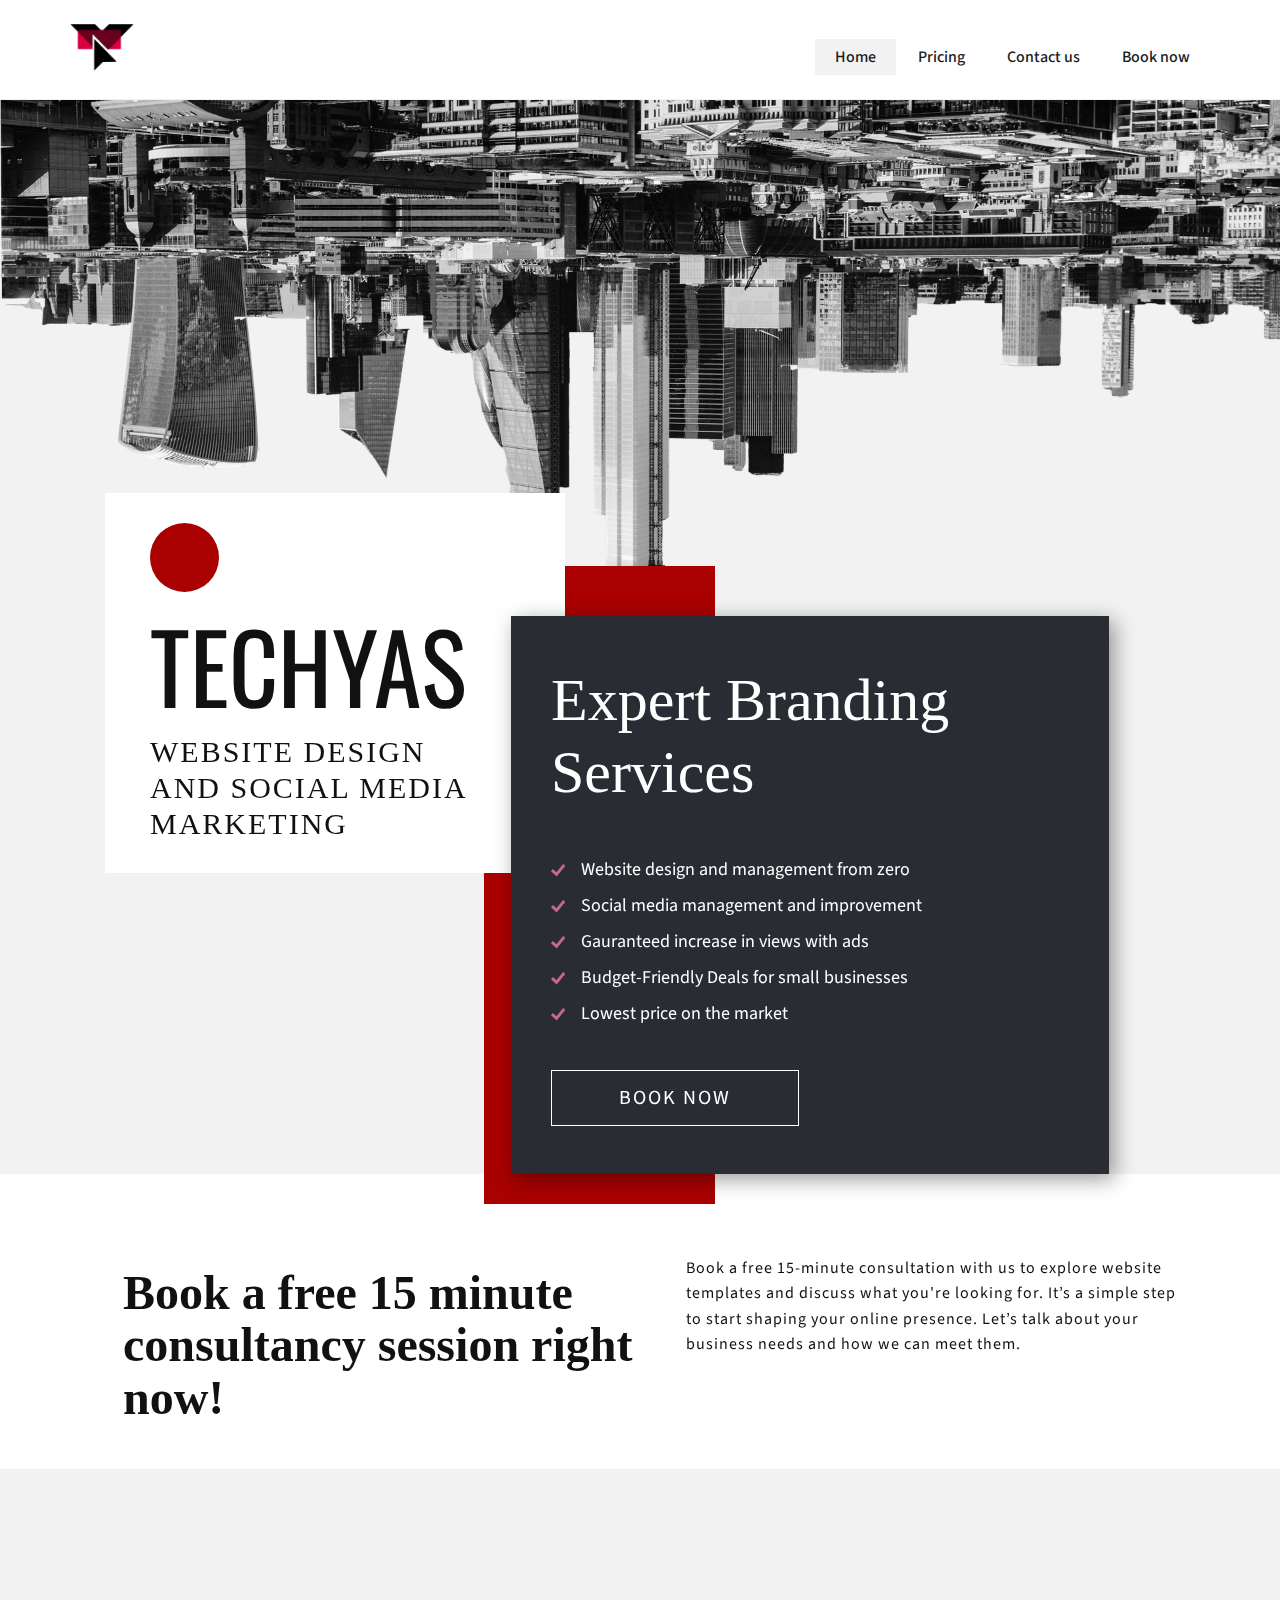
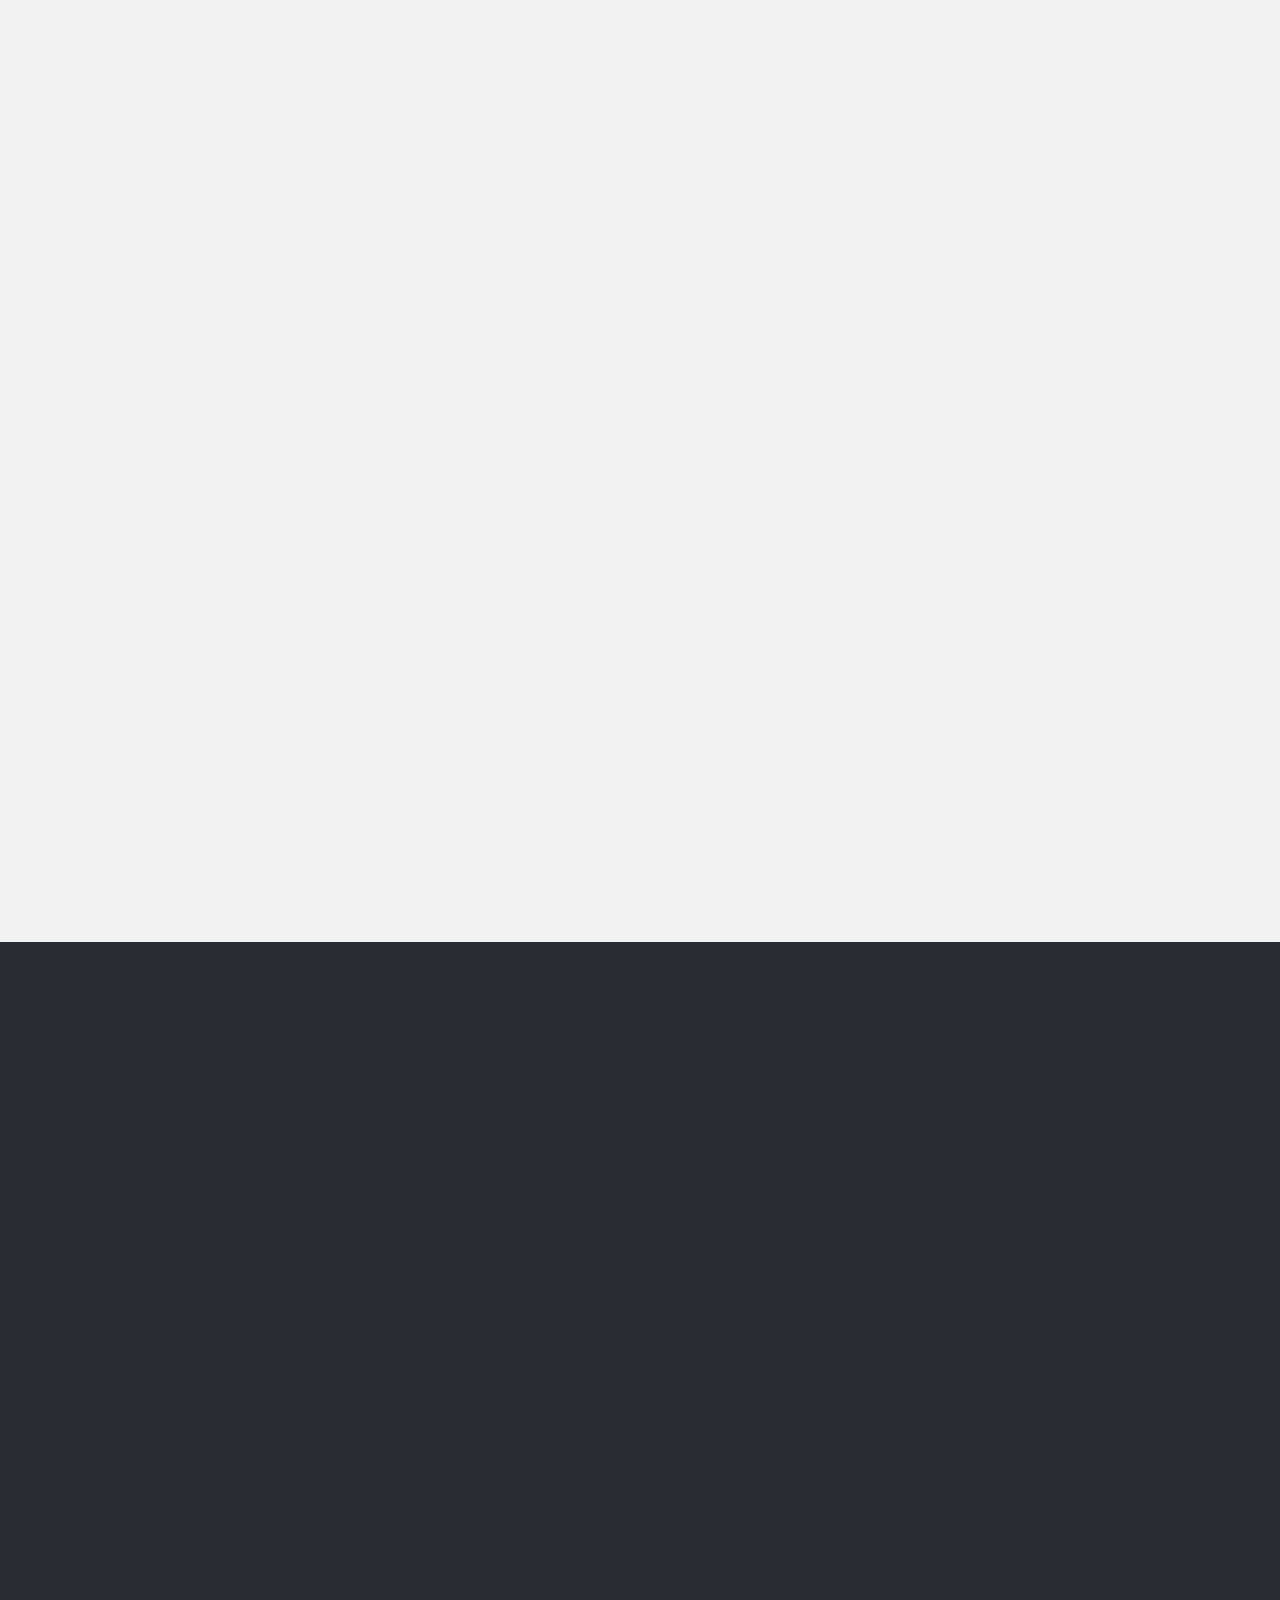
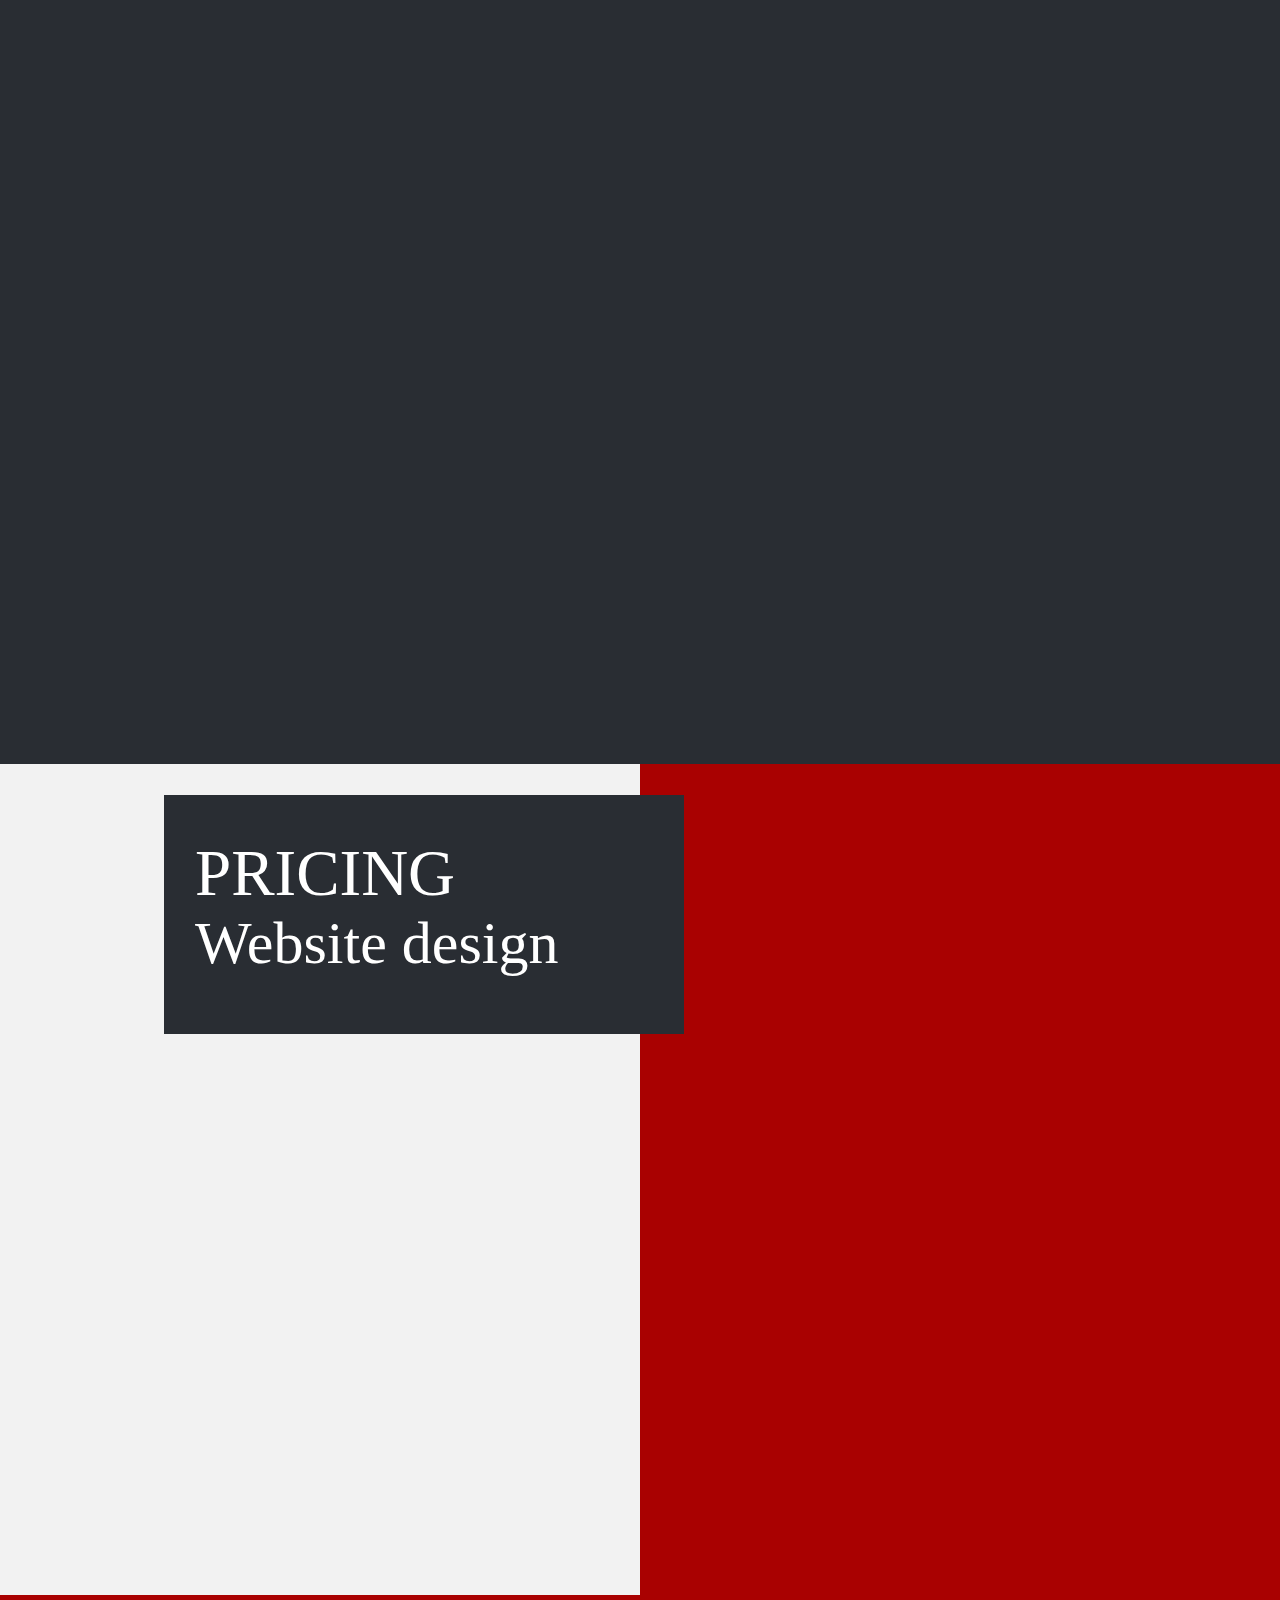
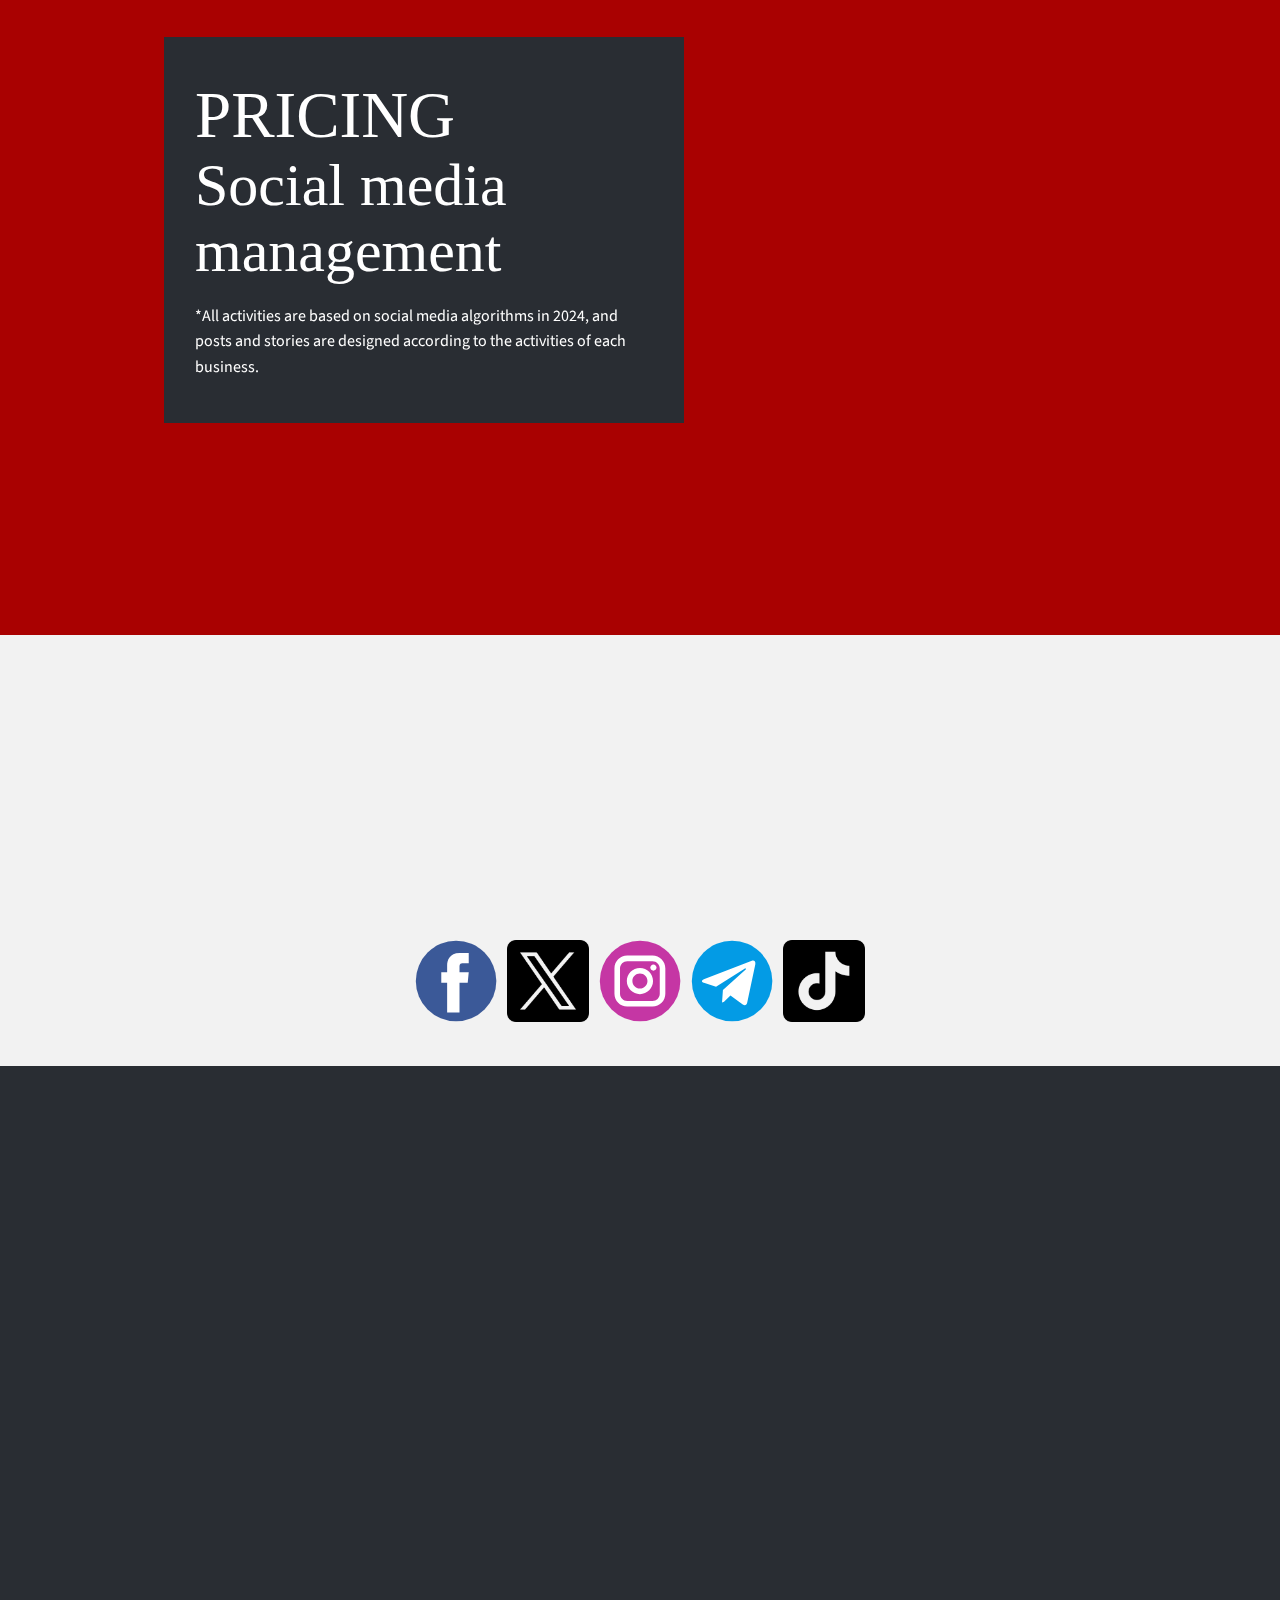
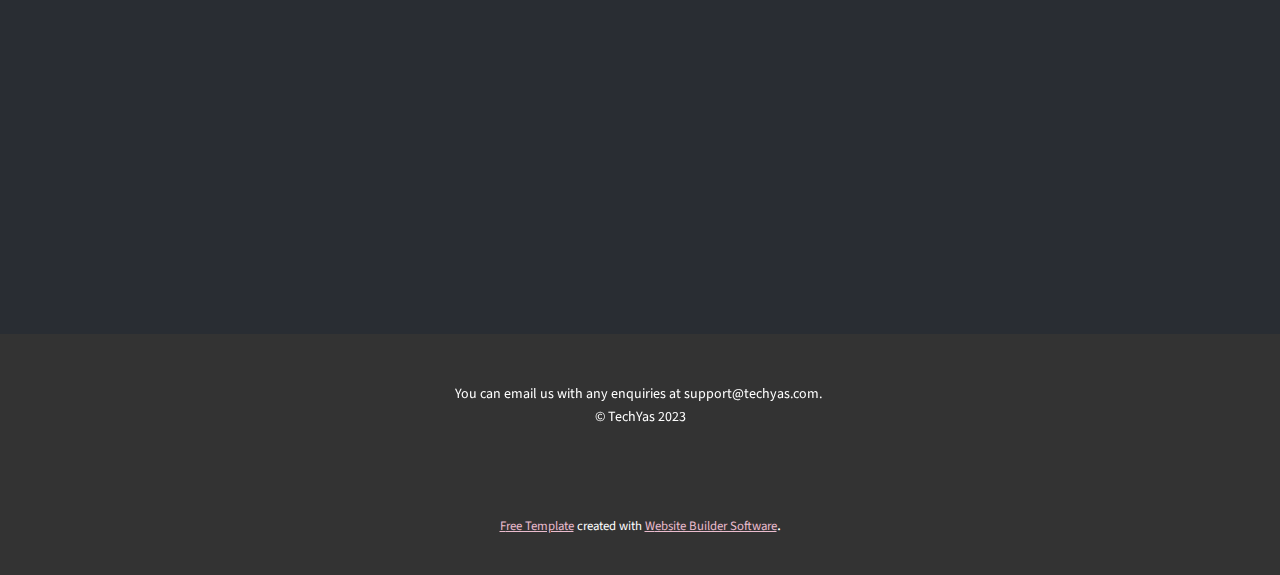
<file: index.html>
<!DOCTYPE html>
<html style="font-size: 16px;" lang="en"><head>
    <meta name="viewport" content="width=device-width, initial-scale=1.0">
    <meta charset="utf-8">
    <meta name="keywords" content="Agency, design, We advise organizations in value creation strategies, Branding, Brand Design Consultancy, Marketing, SEO and PPCEmail marketingContent MarketingWebsite Design, Digital Marketing and Branding, Subscribe">
    <meta name="description" content="">
    <title>Home</title>
    <link rel="stylesheet" href="nicepage.css" media="screen">
<link rel="stylesheet" href="Home.css" media="screen">
    <script class="u-script" type="text/javascript" src="jquery.js" defer=""></script>
    <script class="u-script" type="text/javascript" src="nicepage.js" defer=""></script>
    <meta name="generator" content="Nicepage 5.16.3, nicepage.com">
    <meta name="referrer" content="origin">
    <link id="u-theme-google-font" rel="stylesheet" href="https://fonts.googleapis.com/css?family=Oswald:200,300,400,500,600,700|Source+Sans+Pro:200,200i,300,300i,400,400i,600,600i,700,700i,900,900i">
    <link id="u-page-google-font" rel="stylesheet" href="https://fonts.googleapis.com/css?family=Oswald:200,300,400,500,600,700|Montserrat:100,100i,200,200i,300,300i,400,400i,500,500i,600,600i,700,700i,800,800i,900,900i">
    
    
    
    
    
    
    
    
    
    
    <script type="application/ld+json">{
		"@context": "http://schema.org",
		"@type": "Organization",
		"name": "",
		"logo": "images/Untitled22.png"
}</script>
    <meta name="theme-color" content="#ca678e">
    <meta property="og:title" content="Home">
    <meta property="og:type" content="website">
  <meta data-intl-tel-input-cdn-path="intlTelInput/"></head>
  <body data-home-page="Home.html" data-home-page-title="Home" class="u-body u-xl-mode" data-lang="en"><header class="u-clearfix u-header u-header" id="sec-5541"><div class="u-clearfix u-sheet u-sheet-1">
        <a href="https://nicepage.com" class="u-image u-logo u-image-1" data-image-width="1131" data-image-height="822">
          <img src="images/Untitled22.png" class="u-logo-image u-logo-image-1">
        </a>
        <nav class="u-menu u-menu-one-level u-offcanvas u-menu-1" data-responsive-from="MD">
          <div class="menu-collapse" style="font-size: 1rem; letter-spacing: 0px; font-weight: 500;">
            <a class="u-button-style u-custom-active-color u-custom-border u-custom-border-color u-custom-hover-color u-custom-left-right-menu-spacing u-custom-padding-bottom u-custom-text-active-color u-custom-text-color u-custom-text-hover-color u-custom-top-bottom-menu-spacing u-nav-link u-text-active-palette-1-base u-text-hover-palette-2-base" href="#">
              <svg class="u-svg-link" viewBox="0 0 24 24"><use xmlns:xlink="http://www.w3.org/1999/xlink" xlink:href="#menu-hamburger"></use></svg>
              <svg class="u-svg-content" version="1.1" id="menu-hamburger" viewBox="0 0 16 16" x="0px" y="0px" xmlns:xlink="http://www.w3.org/1999/xlink" xmlns="http://www.w3.org/2000/svg"><g><rect y="1" width="16" height="2"></rect><rect y="7" width="16" height="2"></rect><rect y="13" width="16" height="2"></rect>
</g></svg>
            </a>
          </div>
          <div class="u-custom-menu u-nav-container">
            <ul class="u-nav u-spacing-2 u-unstyled u-nav-1"><li class="u-nav-item"><a class="u-active-grey-5 u-button-style u-hover-grey-10 u-nav-link u-text-active-grey-90 u-text-grey-90 u-text-hover-grey-90" href="Home.html" style="padding: 10px 20px;">Home</a>
</li><li class="u-nav-item"><a class="u-active-grey-5 u-button-style u-hover-grey-10 u-nav-link u-text-active-grey-90 u-text-grey-90 u-text-hover-grey-90" href="Home.html#carousel_5c23" style="padding: 10px 20px;">Pricing</a>
</li><li class="u-nav-item"><a class="u-active-grey-5 u-button-style u-hover-grey-10 u-nav-link u-text-active-grey-90 u-text-grey-90 u-text-hover-grey-90" href="Home.html#sec-3acc" style="padding: 10px 20px;">Contact us</a>
</li><li class="u-nav-item"><a class="u-active-grey-5 u-button-style u-hover-grey-10 u-nav-link u-text-active-grey-90 u-text-grey-90 u-text-hover-grey-90" href="Home.html#sec-3561" style="padding: 10px 20px;">Book now</a>
</li></ul>
          </div>
          <div class="u-custom-menu u-nav-container-collapse">
            <div class="u-black u-container-style u-inner-container-layout u-opacity u-opacity-95 u-sidenav">
              <div class="u-inner-container-layout u-sidenav-overflow">
                <div class="u-menu-close"></div>
                <ul class="u-align-center u-nav u-popupmenu-items u-unstyled u-nav-2"><li class="u-nav-item"><a class="u-button-style u-nav-link" href="Home.html">Home</a>
</li><li class="u-nav-item"><a class="u-button-style u-nav-link" href="Home.html#carousel_5c23">Pricing</a>
</li><li class="u-nav-item"><a class="u-button-style u-nav-link" href="Home.html#sec-3acc">Contact us</a>
</li><li class="u-nav-item"><a class="u-button-style u-nav-link" href="Home.html#sec-3561">Book now</a>
</li></ul>
              </div>
            </div>
            <div class="u-black u-menu-overlay u-opacity u-opacity-70"></div>
          </div>
        </nav>
      </div></header> 
    <section class="u-clearfix u-grey-5 u-section-1" id="sec-939f">
      <img class="u-expanded-width u-hidden-sm u-hidden-xs u-image u-image-default u-image-1" data-image-width="1920" data-image-height="1280" src="images/yuh.png">
      <div class="u-custom-color-1 u-shape u-shape-rectangle u-shape-1" data-animation-name="customAnimationIn" data-animation-duration="1500" data-animation-delay="750"></div>
      <div class="u-align-left u-container-align-left u-container-style u-group u-white u-group-1" data-animation-name="customAnimationIn" data-animation-duration="1500">
        <div class="u-container-layout u-container-layout-1">
          <div class="u-custom-color-1 u-shape u-shape-circle u-shape-2"></div>
          <h1 class="u-align-left u-custom-font u-font-oswald u-text u-text-1">Techyas</h1>
          <h3 class="u-align-left u-text u-text-2">Website design and social media marketing</h3>
        </div>
      </div>
      <div class="u-align-left u-container-align-left u-container-style u-group u-palette-5-dark-3 u-group-2" data-animation-name="customAnimationIn" data-animation-duration="1500" data-animation-delay="500">
        <div class="u-container-layout u-valign-middle u-container-layout-2">
          <h3 class="u-align-left u-text u-text-3">Expert Branding Services</h3>
          <ul class="u-align-left u-custom-list u-text u-text-4">
            <li style="padding-left: 10px;">
              <div class="u-list-icon u-text-palette-1-base">
                <svg class="u-svg-content" viewBox="0 0 512 512" id="svg-d48b"><path d="m202.6 478-202.6-186.6 70.5-76.6 121.5 111.9 239.4-292.7 80.6 65.9z" fill="currentColor"></path></svg>
              </div>
            </li>
            <li style="padding-left: 10px;">Website design and management from zero</li>
            <li style="padding-left: 10px;">
              <div class="u-list-icon u-text-palette-1-base">
                <svg class="u-svg-content" viewBox="0 0 512 512" id="svg-d48b"><path d="m202.6 478-202.6-186.6 70.5-76.6 121.5 111.9 239.4-292.7 80.6 65.9z" fill="currentColor"></path></svg>
              </div>
            </li>
            <li style="padding-left: 10px;">Social media management and improvement</li>
            <li style="padding-left: 10px;">
              <div class="u-list-icon u-text-palette-1-base">
                <svg class="u-svg-content" viewBox="0 0 512 512" id="svg-d48b"><path d="m202.6 478-202.6-186.6 70.5-76.6 121.5 111.9 239.4-292.7 80.6 65.9z" fill="currentColor"></path></svg>
              </div>
            </li>
            <li style="padding-left: 10px;">Gauranteed increase in views with ads</li>
            <li style="padding-left: 10px;">
              <div class="u-list-icon u-text-palette-1-base">
                <svg class="u-svg-content" viewBox="0 0 512 512" id="svg-d48b"><path d="m202.6 478-202.6-186.6 70.5-76.6 121.5 111.9 239.4-292.7 80.6 65.9z" fill="currentColor"></path></svg>
              </div>Budget-Friendly Deals for small businesses
            </li>
            <li style="padding-left: 10px;">
              <div class="u-list-icon u-text-palette-1-base">
                <svg class="u-svg-content" viewBox="0 0 512 512" id="svg-d48b"><path d="m202.6 478-202.6-186.6 70.5-76.6 121.5 111.9 239.4-292.7 80.6 65.9z" fill="currentColor"></path></svg>
              </div>Lowest price on the market
            </li>
          </ul>
          <a href="https://calendly.com/techyas/30min" class="u-active-white u-align-left u-border-1 u-border-active-white u-border-hover-white u-border-white u-btn u-button-style u-hover-white u-none u-text-active-black u-text-body-alt-color u-text-hover-black u-btn-1">Book now</a>
        </div>
      </div>
    </section>
    <section class="u-clearfix u-section-2" id="sec-3561">
      <div class="u-clearfix u-sheet u-sheet-1">
        <div class="data-layout-selected u-clearfix u-layout-wrap u-layout-wrap-1">
          <div class="u-layout">
            <div class="u-layout-row">
              <div class="u-container-style u-layout-cell u-left-cell u-size-29-md u-size-29-sm u-size-29-xs u-size-30-lg u-size-30-xl u-layout-cell-1">
                <div class="u-container-layout u-valign-middle-xs u-container-layout-1">
                  <h2 class="u-text u-text-1">Book a free 15 minute ​consultancy session right now!</h2>
                </div>
              </div>
              <div class="u-container-style u-layout-cell u-right-cell u-size-30-lg u-size-30-xl u-size-31-md u-size-31-sm u-size-31-xs u-layout-cell-2">
                <div class="u-container-layout u-container-layout-2">
                  <p class="u-align-left u-text u-text-2"> Book a free 15-minute consultation with us to explore website templates and discuss what you're looking for. It’s a simple step to start shaping your online presence. Let’s talk about your business needs and how we can meet them.</p>
                  <a href="https://calendly.com/techyas/30min" class="u-active-grey-50 u-align-left u-border-1 u-border-active-white u-border-hover-white u-border-white u-btn u-button-style u-custom-color-1 u-hover-grey-50 u-text-active-black u-text-body-alt-color u-text-hover-black u-btn-1" target="_blank" data-animation-name="customAnimationIn" data-animation-duration="1000">Book now</a>
                </div>
              </div>
            </div>
          </div>
        </div>
      </div>
    </section>
    <section class="u-clearfix u-grey-5 u-hidden-xs u-section-3" id="carousel_424e">
      <div class="u-clearfix u-sheet u-sheet-1">
        <h2 class="u-align-center-sm u-align-center-xs u-align-left-lg u-align-left-md u-align-left-xl u-text u-text-1" data-animation-name="customAnimationIn" data-animation-duration="500" data-animation-delay="500">web developement</h2>
        <div class="data-layout-selected u-clearfix u-expanded-width-xs u-layout-wrap u-layout-wrap-1">
          <div class="u-layout">
            <div class="u-layout-row">
              <div class="u-align-center u-container-style u-layout-cell u-size-30 u-layout-cell-1" data-animation-name="customAnimationIn" data-animation-duration="1500" data-animation-delay="500">
                <div class="u-container-layout u-container-layout-1">
                  <h3 class="u-text u-text-2">Premium Design<br>Mobile-Friendly Websites<br> Fast Web Launch<br> Affordable Websites<br>
                  </h3>
                </div>
              </div>
              <div class="u-container-style u-layout-cell u-size-30 u-white u-layout-cell-2" data-animation-name="customAnimationIn" data-animation-duration="1500" data-animation-delay="500">
                <div class="u-container-layout u-valign-bottom-lg u-valign-bottom-xl u-valign-top-md u-valign-top-sm u-valign-top-xs u-container-layout-2">
                  <p class="u-text u-text-3"> Boost your business with a website that attracts and keeps customers. It’s essential for growth in today’s digital world. See the difference it can make. Book a <span style="font-style: italic;">free</span> 15-minute consultation to discuss your website options today.
                  </p>
                  <a href="https://calendly.com/techyas/30min" class="u-border-none u-btn u-button-style u-custom-color-1 u-hover-grey-50 u-btn-1">Book now</a>
                  <div class="u-custom-color-1 u-shape u-shape-circle u-shape-1"></div>
                </div>
              </div>
            </div>
          </div>
        </div>
      </div>
    </section>
    <section class="u-clearfix u-palette-5-dark-3 u-section-4" id="carousel_3598">
      <div class="u-clearfix u-sheet u-sheet-1">
        <div class="u-custom-color-1 u-shape u-shape-rectangle u-shape-1" data-animation-name="flipIn" data-animation-duration="1500" data-animation-direction="X" data-animation-delay="750"></div>
        <div class="data-layout-selected u-clearfix u-expanded-width-lg u-expanded-width-md u-expanded-width-sm u-expanded-width-xs u-gutter-14 u-layout-wrap u-layout-wrap-1">
          <div class="u-layout">
            <div class="u-layout-row">
              <div class="u-size-15 u-size-30-md">
                <div class="u-layout-col">
                  <div class="u-container-style u-hidden-sm u-hidden-xs u-layout-cell u-size-20 u-layout-cell-1">
                    <div class="u-container-layout u-container-layout-1"></div>
                  </div>
                  <div class="u-align-center u-container-align-center u-container-style u-layout-cell u-size-40 u-white u-layout-cell-2" data-animation-name="customAnimationIn" data-animation-duration="1500" data-animation-delay="500">
                    <div class="u-container-layout u-container-layout-2"><span class="u-align-center u-file-icon u-grey-15 u-icon u-icon-circle u-icon-1"><img src="images/1769041.png" alt=""></span>
                      <h5 class="u-align-center u-text u-text-1">costumer&nbsp;<br>reach
                      </h5>
                      <p class="u-align-center u-text u-text-palette-5-dark-2 u-text-2"> Expand your customer base with a website designed to attract and engage a wider audience.</p>
                      <a href="https://calendly.com/techyas/30min" class="u-active-none u-align-center u-border-1 u-border-active-grey-60 u-border-black u-border-hover-grey-60 u-border-no-left u-border-no-right u-border-no-top u-btn u-button-style u-hover-none u-none u-text-body-color u-btn-1">Book now</a>
                    </div>
                  </div>
                </div>
              </div>
              <div class="u-size-15 u-size-30-md">
                <div class="u-layout-col">
                  <div class="u-align-center u-container-style u-layout-cell u-size-40 u-white u-layout-cell-3" data-animation-name="customAnimationIn" data-animation-duration="1500" data-animation-delay="0">
                    <div class="u-container-layout u-valign-top u-container-layout-3"><span class="u-grey-15 u-icon u-icon-circle u-text-grey-70 u-icon-2"><svg class="u-svg-link" preserveAspectRatio="xMidYMin slice" viewBox="0 0 57 57" style=""><use xmlns:xlink="http://www.w3.org/1999/xlink" xlink:href="#svg-b99c"></use></svg><svg class="u-svg-content" viewBox="0 0 57 57" x="0px" y="0px" id="svg-b99c" style="enable-background:new 0 0 57 57;"><path d="M52,3c-2.757,0-5,2.243-5,5v2.268L7.964,22.645C7.781,20.607,6.084,19,4,19c-2.206,0-4,1.794-4,4v11c0,2.206,1.794,4,4,4  c2.084,0,3.781-1.607,3.964-3.645l3.368,1.068c-0.506,0.455-0.913,1.03-1.138,1.722c-0.328,1.014-0.241,2.097,0.246,3.051  c0.486,0.954,1.313,1.66,2.326,1.987l14.27,4.623c0.403,0.131,0.818,0.195,1.23,0.195c0.625,0,1.246-0.148,1.819-0.441  c0.954-0.486,1.66-1.313,1.988-2.326c0.235-0.727,0.249-1.489,0.063-2.214L47,46.732V49c0,2.757,2.243,5,5,5s5-2.243,5-5V8  C57,5.243,54.757,3,52,3z M30.172,43.616c-0.164,0.506-0.518,0.919-0.995,1.162c-0.477,0.244-1.019,0.287-1.523,0.125L13.383,40.28  c-0.505-0.164-0.918-0.517-1.161-0.995c-0.244-0.478-0.289-1.019-0.125-1.523c0.274-0.846,1.061-1.384,1.905-1.384  c0.203,0,0.41,0.031,0.613,0.097l14.271,4.623C29.935,41.438,30.512,42.567,30.172,43.616z M6,34c0,1.103-0.897,2-2,2s-2-0.897-2-2  V23c0-1.103,0.897-2,2-2s2,0.897,2,2v0.268v10.465V34z M8,32.268v-7.535l39-12.366v32.268L8,32.268z M55,49c0,1.654-1.346,3-3,3  s-3-1.346-3-3v-1.634V9.634V8c0-1.654,1.346-3,3-3s3,1.346,3,3V49z"></path></svg></span>
                      <h5 class="u-custom-font u-font-montserrat u-text u-text-3">Results</h5>
                      <p class="u-text u-text-palette-5-dark-2 u-text-4"> Businesses with a strong online presence experience up to a 250% increase in customer engagemento</p>
                      <a href="https://calendly.com/techyas/30min" class="u-active-none u-align-center u-border-1 u-border-active-grey-60 u-border-black u-border-hover-grey-60 u-border-no-left u-border-no-right u-border-no-top u-btn u-button-style u-hover-none u-none u-text-body-color u-btn-2">Book now</a>
                    </div>
                  </div>
                  <div class="u-container-style u-hidden-sm u-hidden-xs u-layout-cell u-size-20 u-layout-cell-4">
                    <div class="u-container-layout u-container-layout-4"></div>
                  </div>
                </div>
              </div>
              <div class="u-size-15 u-size-30-md">
                <div class="u-layout-col">
                  <div class="u-container-style u-hidden-sm u-hidden-xs u-layout-cell u-size-20 u-layout-cell-5">
                    <div class="u-container-layout u-container-layout-5"></div>
                  </div>
                  <div class="u-align-center u-container-style u-layout-cell u-size-40 u-white u-layout-cell-6" data-animation-name="customAnimationIn" data-animation-duration="1500" data-animation-delay="500">
                    <div class="u-container-layout u-valign-top u-container-layout-6"><span class="u-file-icon u-grey-15 u-icon u-icon-circle u-icon-3"><img src="images/1611179.png" alt=""></span>
                      <h5 class="u-custom-font u-font-montserrat u-text u-text-5">affordability&nbsp;</h5>
                      <p class="u-text u-text-palette-5-dark-2 u-text-6"> Get exceptional website design that fits your budget, providing value without compromise.</p>
                      <a href="https://calendly.com/techyas/30min" class="u-active-none u-align-center u-border-1 u-border-active-grey-60 u-border-black u-border-hover-grey-60 u-border-no-left u-border-no-right u-border-no-top u-btn u-button-style u-hover-none u-none u-text-body-color u-btn-3">book now</a>
                    </div>
                  </div>
                </div>
              </div>
              <div class="u-size-15 u-size-30-md">
                <div class="u-layout-col">
                  <div class="u-align-center u-container-style u-layout-cell u-size-40 u-white u-layout-cell-7" data-animation-name="customAnimationIn" data-animation-duration="1500">
                    <div class="u-container-layout u-valign-top u-container-layout-7"><span class="u-grey-15 u-icon u-icon-circle u-text-grey-70 u-icon-4"><svg class="u-svg-link" preserveAspectRatio="xMidYMin slice" viewBox="0 0 512 512" style=""><use xmlns:xlink="http://www.w3.org/1999/xlink" xlink:href="#svg-ab75"></use></svg><svg class="u-svg-content" viewBox="0 0 512 512" id="svg-ab75"><g><path d="m464 216v-8c0-114.691-93.309-208-208-208s-208 93.309-208 208v8c0 10.429 6.689 19.321 16 22.624v50.752c-9.311 3.303-16 12.195-16 22.624v48c0 13.233 10.767 24 24 24h24.805c3.717 18.235 19.878 32 39.195 32h16c13.233 0 24-10.767 24-24v-112c0-13.233-10.767-24-24-24h-16c-19.317 0-35.479 13.765-39.195 32h-16.805v-48h8c13.233 0 24-10.767 24-24v-8c0-79.402 64.598-144 144-144s144 64.598 144 144v8c0 13.233 10.767 24 24 24h8v48h-16.805c-3.717-18.235-19.878-32-39.195-32h-16c-13.233 0-24 10.767-24 24v112c0 13.233 10.767 24 24 24h16c19.317 0 35.479-13.765 39.195-32h16.805v36c0 28.673-23.327 52-52 52h-29.013c-3.562-13.786-16.104-24-30.987-24-17.645 0-32 14.355-32 32s14.355 32 32 32c14.883 0 27.426-10.214 30.987-24h29.013c37.495 0 68-30.505 68-68v-37.376c9.311-3.303 16-12.195 16-22.624v-48c0-10.429-6.689-19.321-16-22.624v-50.752c9.311-3.303 16-12.195 16-22.624zm-144 280c-8.822 0-16-7.178-16-16s7.178-16 16-16 16 7.178 16 16-7.178 16-16 16zm-184-224h16c4.411 0 8 3.589 8 8v112c0 4.411-3.589 8-8 8h-16c-13.233 0-24-10.767-24-24v-80c0-13.233 10.767-24 24-24zm-40 96h-24c-4.411 0-8-3.589-8-8v-48c0-4.411 3.589-8 8-8h24zm320-152v-8c0-88.225-71.775-160-160-160s-160 71.775-160 160v8c0 4.411-3.589 8-8 8h-16c-4.411 0-8-3.589-8-8v-8c0-105.869 86.131-192 192-192s192 86.131 192 192v8c0 4.411-3.589 8-8 8h-16c-4.411 0-8-3.589-8-8zm-40 184h-16c-4.411 0-8-3.589-8-8v-112c0-4.411 3.589-8 8-8h16c13.233 0 24 10.767 24 24v80c0 13.233-10.767 24-24 24zm72-40c0 4.411-3.589 8-8 8h-24v-64h24c4.411 0 8 3.589 8 8z"></path>
</g></svg></span>
                      <h5 class="u-custom-font u-font-montserrat u-text u-text-7">Support</h5>
                      <p class="u-text u-text-palette-5-dark-2 u-text-8">24/7 support available for any updates or issues&nbsp;</p>
                      <a href="https://calendly.com/techyas/30min" class="u-active-none u-align-center u-border-1 u-border-active-grey-60 u-border-black u-border-hover-grey-60 u-border-no-left u-border-no-right u-border-no-top u-btn u-button-style u-hover-none u-none u-text-body-color u-btn-4" target="_blank">book now</a>
                    </div>
                  </div>
                  <div class="u-container-style u-hidden-sm u-hidden-xs u-layout-cell u-size-20 u-layout-cell-8">
                    <div class="u-container-layout u-container-layout-8"></div>
                  </div>
                </div>
              </div>
            </div>
          </div>
        </div>
      </div>
    </section>
    <section class="u-clearfix u-hidden-xs u-palette-5-dark-3 u-section-5" id="sec-9a5e">
      <div class="u-clearfix u-sheet u-sheet-1">
        <div class="u-opacity u-opacity-45 u-palette-5-dark-2 u-shape u-shape-circle u-shape-1" data-animation-name="customAnimationIn" data-animation-duration="1500" data-animation-delay="500"></div>
        <h2 class="u-align-left u-text u-text-1" data-animation-name="customAnimationIn" data-animation-duration="1500">
          <span style="font-size: 4.5rem;">Social media</span>
          <span style="font-size: 2.25rem;">management</span>
        </h2>
        <div class="data-layout-selected u-clearfix u-expanded-width-sm u-expanded-width-xs u-layout-wrap u-layout-wrap-1">
          <div class="u-layout">
            <div class="u-layout-row">
              <div class="u-align-center u-container-style u-layout-cell u-size-30 u-layout-cell-1" data-animation-name="customAnimationIn" data-animation-duration="1500">
                <div class="u-container-layout u-valign-top u-container-layout-1">
                  <h3 class="u-text u-text-2" data-animation-name="" data-animation-duration="0" data-animation-delay="0" data-animation-direction="">Follower growth<br>Branding Strategy<br>Brand Identity<br>Content Creation
                  </h3>
                </div>
              </div>
              <div class="u-container-style u-layout-cell u-size-30 u-white u-layout-cell-2" data-animation-name="customAnimationIn" data-animation-duration="1500" data-animation-delay="0" data-href="https://calendly.com/techyas/30min" data-target="_blank">
                <div class="u-container-layout u-container-layout-2">
                  <p class="u-text u-text-3"> Expand your reach on TikTok, Instagram, Facebook, and LinkedIn with ease. We take care of posting, engaging with followers, and growing your profiles. Just sit back and watch your business's online community thrive as we tailor our strategies to suit your unique brand</p>
                  <div class="u-social-icons u-spacing-10 u-social-icons-1">
                    <a class="u-social-url" title="facebook" target="_blank" href=""><span class="u-icon u-social-facebook u-social-icon u-icon-1"><svg class="u-svg-link" preserveAspectRatio="xMidYMin slice" viewBox="0 0 112 112" style=""><use xmlns:xlink="http://www.w3.org/1999/xlink" xlink:href="#svg-e4db"></use></svg><svg class="u-svg-content" viewBox="0 0 112 112" x="0" y="0" id="svg-e4db"><circle fill="currentColor" cx="56.1" cy="56.1" r="55"></circle><path fill="#FFFFFF" d="M73.5,31.6h-9.1c-1.4,0-3.6,0.8-3.6,3.9v8.5h12.6L72,58.3H60.8v40.8H43.9V58.3h-8V43.9h8v-9.2
c0-6.7,3.1-17,17-17h12.5v13.9H73.5z"></path></svg></span>
                    </a>
                    <a class="u-social-url" title="twitter" target="_blank" href=""><span class="u-file-icon u-icon u-social-icon u-social-twitter u-icon-2"><img src="images/5968830.png" alt=""></span>
                    </a>
                    <a class="u-social-url" title="instagram" target="_blank" href=""><span class="u-icon u-social-icon u-social-instagram u-icon-3"><svg class="u-svg-link" preserveAspectRatio="xMidYMin slice" viewBox="0 0 112 112" style=""><use xmlns:xlink="http://www.w3.org/1999/xlink" xlink:href="#svg-d180"></use></svg><svg class="u-svg-content" viewBox="0 0 112 112" x="0" y="0" id="svg-d180"><circle fill="currentColor" cx="56.1" cy="56.1" r="55"></circle><path fill="#FFFFFF" d="M55.9,38.2c-9.9,0-17.9,8-17.9,17.9C38,66,46,74,55.9,74c9.9,0,17.9-8,17.9-17.9C73.8,46.2,65.8,38.2,55.9,38.2
z M55.9,66.4c-5.7,0-10.3-4.6-10.3-10.3c-0.1-5.7,4.6-10.3,10.3-10.3c5.7,0,10.3,4.6,10.3,10.3C66.2,61.8,61.6,66.4,55.9,66.4z"></path><path fill="#FFFFFF" d="M74.3,33.5c-2.3,0-4.2,1.9-4.2,4.2s1.9,4.2,4.2,4.2s4.2-1.9,4.2-4.2S76.6,33.5,74.3,33.5z"></path><path fill="#FFFFFF" d="M73.1,21.3H38.6c-9.7,0-17.5,7.9-17.5,17.5v34.5c0,9.7,7.9,17.6,17.5,17.6h34.5c9.7,0,17.5-7.9,17.5-17.5V38.8
C90.6,29.1,82.7,21.3,73.1,21.3z M83,73.3c0,5.5-4.5,9.9-9.9,9.9H38.6c-5.5,0-9.9-4.5-9.9-9.9V38.8c0-5.5,4.5-9.9,9.9-9.9h34.5
c5.5,0,9.9,4.5,9.9,9.9V73.3z"></path></svg></span>
                    </a>
                    <a class="u-social-url" target="_blank" data-type="LinkedIn" title="LinkedIn" href=""><span class="u-icon u-social-icon u-social-linkedin u-icon-4"><svg class="u-svg-link" preserveAspectRatio="xMidYMin slice" viewBox="0 0 112 112" style=""><use xmlns:xlink="http://www.w3.org/1999/xlink" xlink:href="#svg-11ea"></use></svg><svg class="u-svg-content" viewBox="0 0 112 112" x="0" y="0" id="svg-11ea"><circle fill="currentColor" cx="56.1" cy="56.1" r="55"></circle><path fill="#FFFFFF" d="M41.3,83.7H27.9V43.4h13.4V83.7z M34.6,37.9L34.6,37.9c-4.6,0-7.5-3.1-7.5-7c0-4,3-7,7.6-7s7.4,3,7.5,7
      C42.2,34.8,39.2,37.9,34.6,37.9z M89.6,83.7H76.2V62.2c0-5.4-1.9-9.1-6.8-9.1c-3.7,0-5.9,2.5-6.9,4.9c-0.4,0.9-0.4,2.1-0.4,3.3v22.5
      H48.7c0,0,0.2-36.5,0-40.3h13.4v5.7c1.8-2.7,5-6.7,12.1-6.7c8.8,0,15.4,5.8,15.4,18.1V83.7z"></path></svg></span>
                    </a>
                    <a class="u-social-url" target="_blank" data-type="Custom" title="Custom" href=""><span class="u-file-icon u-icon u-social-custom u-social-icon u-icon-5"><img src="images/3116491.png" alt=""></span>
                    </a>
                    <a class="u-social-url" target="_blank" data-type="Custom" title="Custom" href=""><span class="u-file-icon u-icon u-social-custom u-social-icon u-icon-6"><img src="images/2111646.png" alt=""></span>
                    </a>
                  </div>
                  <div class="u-custom-color-1 u-shape u-shape-circle u-shape-2"></div>
                  <a href="https://nicepage.com/css-templates" class="u-border-none u-btn u-button-style u-custom-color-1 u-hover-grey-50 u-btn-1">Book now</a>
                </div>
              </div>
            </div>
          </div>
        </div>
      </div>
    </section>
    <section class="u-clearfix u-grey-5 u-section-6" id="carousel_5c23">
      <div class="u-custom-color-1 u-expanded-height u-hidden-xs u-shape u-shape-rectangle u-shape-1"></div>
      <div class="u-align-center-xs u-align-left-lg u-align-left-md u-align-left-sm u-align-left-xl u-container-style u-expanded-width-xs u-group u-palette-5-dark-3 u-group-1">
        <div class="u-container-layout u-valign-bottom-xs u-container-layout-1">
          <h2 class="u-text u-text-1">PRICING</h2>
          <h2 class="u-text u-text-2">Website design</h2>
        </div>
      </div>
      <div class="u-container-style u-expanded-width-xs u-group u-white u-group-2" data-animation-name="customAnimationIn" data-animation-duration="1000">
        <div class="u-container-layout u-container-layout-2">
          <p class="u-align-center u-text u-text-grey-50 u-text-3">Basic&nbsp;</p>
          <ul class="u-align-left u-text u-text-4">
            <li> 8 post per month&nbsp;</li>
            <li>28 story per month</li>
            <li>&nbsp;Advertising and promotion suggestions</li>
            <li>&nbsp;Engaging in the Explore page according to social media algorithms to attract audience</li>
            <li>&nbsp;Establishing page security</li>
          </ul>
          <p class="u-align-center u-text u-text-5">£49</p>
          <a href="https://calendly.com/techyas/30min" class="u-active-custom-color-1 u-align-left u-border-2 u-border-grey-75 u-btn u-button-style u-grey-10 u-hover-custom-color-1 u-text-active-white u-text-body-color u-text-hover-white u-btn-1" target="_blank">Book right now</a>
        </div>
      </div>
      <div class="u-container-style u-expanded-width-xs u-group u-white u-group-3" data-animation-name="customAnimationIn" data-animation-duration="1000">
        <div class="u-container-layout u-container-layout-3">
          <p class="u-align-center u-text u-text-grey-50 u-text-6">Standard</p>
          <ul class="u-align-left u-text u-text-7">
            <li> Good for already existing small businesses</li>
            <li>3-7 pages based on your needs</li>
            <li>Search engine friendly</li>
            <li>Mobile friendly</li>
            <li>Free domain recommendation</li>
            <li>24/7 support</li>
            <li>Unique design</li>
          </ul>
          <p class="u-align-center u-text u-text-8">£99</p>
          <a href="https://calendly.com/techyas/30min" class="u-active-custom-color-1 u-align-left u-border-none u-btn u-button-style u-grey-10 u-hover-custom-color-1 u-text-active-white u-text-body-color u-text-hover-white u-btn-2">Book right now</a>
        </div>
      </div>
      <div class="u-container-style u-expanded-width-xs u-group u-white u-group-4" data-animation-name="customAnimationIn" data-animation-duration="1000">
        <div class="u-container-layout u-container-layout-4">
          <p class="u-align-center u-text u-text-grey-50 u-text-9">Advanced</p>
          <ul class="u-align-left u-text u-text-10">
            <li> Each business receives a custom plan tailored to its unique needs. Our approach is personalized, ensuring you get the best strategy for your brand. For more details and to discover the perfect plan for your business, contact us. Hear how we can transform your online presence.</li>
          </ul>
          <p class="u-align-center u-text u-text-11">Price after consultation</p>
          <a href="https://calendly.com/techyas/30min" class="u-active-custom-color-1 u-align-left u-border-none u-btn u-button-style u-grey-10 u-hover-custom-color-1 u-text-active-white u-text-body-color u-text-hover-white u-btn-3" target="_blank">Book right now</a>
        </div>
      </div>
    </section>
    <section class="u-clearfix u-grey-5 u-valign-top-xs u-section-7" id="carousel_ddc1">
      <div class="u-custom-color-1 u-expanded-width u-hidden-xs u-shape u-shape-rectangle u-shape-1"></div>
      <div class="u-align-left-lg u-align-left-md u-align-left-sm u-align-left-xl u-container-style u-expanded-width-xs u-group u-palette-5-dark-3 u-group-1">
        <div class="u-container-layout u-valign-bottom-xs u-container-layout-1">
          <h2 class="u-align-center-xs u-text u-text-1">PRICING</h2>
          <h2 class="u-align-center-xs u-text u-text-2">Social media management</h2>
          <p class="u-align-left-xs u-text u-text-3"> *All activities are based on social media algorithms in 2024, and posts and stories are designed according to the activities of each business.</p>
        </div>
      </div>
      <div class="u-container-style u-expanded-width-xs u-group u-white u-group-2" data-animation-name="customAnimationIn" data-animation-duration="1000">
        <div class="u-container-layout u-container-layout-2">
          <p class="u-align-center u-text u-text-grey-50 u-text-4">Basic&nbsp;</p>
          <ul class="u-align-left u-text u-text-5">
            <li> Perfect for starting off your business</li>
            <li>1-3 pages based on your needs</li>
            <li>Mobile friendly</li>
            <li>Free domain recommendation</li>
            <li>24/7 support<br>
            </li>
            <li>Unique and proffessional design</li>
          </ul>
          <p class="u-align-center u-text u-text-6">£49</p>
          <a href="https://calendly.com/techyas/30min" class="u-active-custom-color-1 u-align-left u-border-2 u-border-grey-75 u-btn u-button-style u-grey-10 u-hover-custom-color-1 u-text-active-white u-text-body-color u-text-hover-white u-btn-1" target="_blank">Book right now</a>
        </div>
      </div>
      <div class="u-container-style u-expanded-width-xs u-group u-white u-group-3" data-animation-name="customAnimationIn" data-animation-duration="1000">
        <div class="u-container-layout u-container-layout-3">
          <p class="u-align-center u-text u-text-grey-50 u-text-7">Standard</p>
          <ul class="u-align-left u-text u-text-8">
            <li> 16 post per month</li>
            <li>&nbsp;50 story per month</li>
            <li>&nbsp;Conducting advertising and promotion and designing advertising banners</li>
            <li>&nbsp;Engaging in the Explore page according to social media algorithms to attract audience</li>
            <li>Establishing page security</li>
          </ul>
          <p class="u-align-center u-text u-text-9">£94</p>
          <a href="https://calendly.com/techyas/30min" class="u-active-custom-color-1 u-align-left u-border-none u-btn u-button-style u-grey-10 u-hover-custom-color-1 u-text-active-white u-text-body-color u-text-hover-white u-btn-2">Book right now</a>
        </div>
      </div>
      <div class="u-container-style u-expanded-width-xs u-group u-white u-group-4" data-animation-name="customAnimationIn" data-animation-duration="1000">
        <div class="u-container-layout u-container-layout-4">
          <p class="u-align-center u-text u-text-grey-50 u-text-10">Advanced</p>
          <ul class="u-align-left u-text u-text-11">
            <li> Each business receives a custom plan tailored to its unique needs. Our approach is personalized, ensuring you get the best strategy for your brand. For more details and to discover the perfect plan for your business, contact us. Hear how we can transform your online presence.</li>
          </ul>
          <p class="u-align-center u-text u-text-12">Price after consultation</p>
          <a href="https://calendly.com/techyas/30min" class="u-active-custom-color-1 u-align-left u-border-none u-btn u-button-style u-grey-10 u-hover-custom-color-1 u-text-active-white u-text-body-color u-text-hover-white u-btn-3" target="_blank">Book right now</a>
        </div>
      </div>
      <div class="u-social-icons u-spacing-10 u-social-icons-1">
        <a class="u-social-url" title="facebook" target="_blank" href="https://facebook.com/techyas"><span class="u-icon u-social-facebook u-social-icon u-icon-1"><svg class="u-svg-link" preserveAspectRatio="xMidYMin slice" viewBox="0 0 112 112" style=""><use xmlns:xlink="http://www.w3.org/1999/xlink" xlink:href="#svg-5d1a"></use></svg><svg class="u-svg-content" viewBox="0 0 112 112" x="0" y="0" id="svg-5d1a"><circle fill="currentColor" cx="56.1" cy="56.1" r="55"></circle><path fill="#FFFFFF" d="M73.5,31.6h-9.1c-1.4,0-3.6,0.8-3.6,3.9v8.5h12.6L72,58.3H60.8v40.8H43.9V58.3h-8V43.9h8v-9.2
c0-6.7,3.1-17,17-17h12.5v13.9H73.5z"></path></svg></span>
        </a>
        <a class="u-social-url" title="X" target="_blank" href="https://twitter.com/Techyas"><span class="u-file-icon u-icon u-social-icon u-social-twitter u-icon-2"><img src="images/5968830.png" alt=""></span>
        </a>
        <a class="u-social-url" title="instagram" target="_blank" href="https://instagram.com/techyas"><span class="u-icon u-social-icon u-social-instagram u-icon-3"><svg class="u-svg-link" preserveAspectRatio="xMidYMin slice" viewBox="0 0 112 112" style=""><use xmlns:xlink="http://www.w3.org/1999/xlink" xlink:href="#svg-ad67"></use></svg><svg class="u-svg-content" viewBox="0 0 112 112" x="0" y="0" id="svg-ad67"><circle fill="currentColor" cx="56.1" cy="56.1" r="55"></circle><path fill="#FFFFFF" d="M55.9,38.2c-9.9,0-17.9,8-17.9,17.9C38,66,46,74,55.9,74c9.9,0,17.9-8,17.9-17.9C73.8,46.2,65.8,38.2,55.9,38.2
z M55.9,66.4c-5.7,0-10.3-4.6-10.3-10.3c-0.1-5.7,4.6-10.3,10.3-10.3c5.7,0,10.3,4.6,10.3,10.3C66.2,61.8,61.6,66.4,55.9,66.4z"></path><path fill="#FFFFFF" d="M74.3,33.5c-2.3,0-4.2,1.9-4.2,4.2s1.9,4.2,4.2,4.2s4.2-1.9,4.2-4.2S76.6,33.5,74.3,33.5z"></path><path fill="#FFFFFF" d="M73.1,21.3H38.6c-9.7,0-17.5,7.9-17.5,17.5v34.5c0,9.7,7.9,17.6,17.5,17.6h34.5c9.7,0,17.5-7.9,17.5-17.5V38.8
C90.6,29.1,82.7,21.3,73.1,21.3z M83,73.3c0,5.5-4.5,9.9-9.9,9.9H38.6c-5.5,0-9.9-4.5-9.9-9.9V38.8c0-5.5,4.5-9.9,9.9-9.9h34.5
c5.5,0,9.9,4.5,9.9,9.9V73.3z"></path></svg></span>
        </a>
        <a class="u-social-url" target="_blank" data-type="Telegram" title="Telegram" href=""><span class="u-icon u-social-icon u-social-telegram u-icon-4"><svg class="u-svg-link" preserveAspectRatio="xMidYMin slice" viewBox="0 0 112 112" style=""><use xmlns:xlink="http://www.w3.org/1999/xlink" xlink:href="#svg-b6d5"></use></svg><svg class="u-svg-content" viewBox="0 0 112 112" x="0" y="0" id="svg-b6d5"><circle fill="currentColor" cx="56.1" cy="56.1" r="55"></circle><path fill="#FFFFFF" d="M18.4,53.2l64.7-24.9c3-1.1,5.6,0.7,4.7,5.3l0,0l-11,51.8c-0.8,3.7-3,4.6-6.1,2.8L53.9,75.8l-8.1,7.8
	c-0.9,0.9-1.7,1.6-3.4,1.6l1.2-17l31.1-28c1.4-1.2-0.3-1.9-2.1-0.7L34.2,63.7l-16.6-5.2C14,57.4,14,54.9,18.4,53.2L18.4,53.2z"></path></svg></span>
        </a>
        <a class="u-social-url" target="_blank" data-type="Custom" title="Custom" href="https://tiktok.com/techyas"><span class="u-file-icon u-icon u-social-custom u-social-icon u-icon-5"><img src="images/5968812.png" alt=""></span>
        </a>
      </div>
    </section>
    <section class="u-clearfix u-expanded-width-xl u-palette-5-dark-3 u-section-8" id="sec-3acc">
      <div class="u-clearfix u-sheet u-sheet-1">
        <div class="u-expanded-height-lg u-expanded-height-xl u-grey-50 u-shape u-shape-rectangle u-shape-1" data-animation-name="flipIn" data-animation-duration="1500" data-animation-delay="750" data-animation-direction="X"></div>
        <div class="data-layout-selected u-clearfix u-expanded-width u-gutter-0 u-layout-wrap u-layout-wrap-1">
          <div class="u-gutter-0 u-layout">
            <div class="u-layout-row">
              <div class="u-size-25-sm u-size-25-xl u-size-25-xs u-size-26-lg u-size-60-md">
                <div class="u-layout-col">
                  <div class="u-container-style u-hidden-md u-hidden-sm u-hidden-xs u-image u-layout-cell u-size-60 u-image-1" data-image-width="700" data-image-height="858" data-animation-name="customAnimationIn" data-animation-duration="1500">
                    <div class="u-container-layout u-container-layout-1"></div>
                  </div>
                </div>
              </div>
              <div class="u-size-34-lg u-size-35-sm u-size-35-xl u-size-35-xs u-size-60-md">
                <div class="u-layout-col">
                  <div class="u-size-60">
                    <div class="u-layout-row">
                      <div class="u-align-center u-container-style u-layout-cell u-size-60 u-layout-cell-2" data-animation-name="customAnimationIn" data-animation-duration="1500" data-animation-delay="500">
                        <div class="u-container-layout u-valign-bottom-md u-valign-bottom-sm u-container-layout-2">
                          <h2 class="u-text u-text-1">Contact us</h2>
                          <div class="u-form u-form-1">
                            <form action="https://forms.nicepagesrv.com/v2/form/process" class="u-clearfix u-form-spacing-10 u-form-vertical u-inner-form" style="padding: 10px" source="email" name="form">
                              <div class="u-form-group u-form-name u-label-none">
                                <label for="name-3b9a" class="u-label">Name</label>
                                <input type="text" placeholder="Enter your Name" id="name-3b9a" name="name" class="u-input u-input-rectangle" required="">
                              </div>
                              <div class="u-form-email u-form-group u-label-none">
                                <label for="email-3b9a" class="u-label">Email</label>
                                <input type="email" placeholder="Enter a valid email address" id="email-3b9a" name="email" class="u-input u-input-rectangle" required="">
                              </div>
                              <div class="u-form-group u-form-message u-label-none">
                                <label for="message-3b9a" class="u-label">Message</label>
                                <textarea placeholder="Enter your message" rows="4" cols="50" id="message-3b9a" name="message" class="u-input u-input-rectangle" required=""></textarea>
                              </div>
                              <div class="u-align-center-md u-align-center-sm u-align-center-xs u-align-left-lg u-align-left-xl u-form-group u-form-submit">
                                <a href="#" class="u-btn u-btn-submit u-button-style u-custom-color-1 u-btn-1">Submit</a>
                                <input type="submit" value="submit" class="u-form-control-hidden">
                              </div>
                              <div class="u-form-send-message u-form-send-success"> Thank you! Your message has been sent. </div>
                              <div class="u-form-send-error u-form-send-message"> Unable to send your message. Please fix errors then try again. </div>
                              <input type="hidden" value="" name="recaptchaResponse">
                              <input type="hidden" name="formServices" value="3cb0ec92-8778-31ac-cdd7-3dbc6ad1b3b9">
                            </form>
                          </div>
                        </div>
                      </div>
                    </div>
                  </div>
                </div>
              </div>
            </div>
          </div>
        </div>
      </div>
    </section>
    
    
    
    <footer class="u-align-center u-clearfix u-footer u-grey-80 u-footer" id="sec-72df"><div class="u-clearfix u-sheet u-sheet-1">
        <p class="u-small-text u-text u-text-variant u-text-1">You can email us with any enquiries at support@techyas.com.&nbsp;<br>© TechYas 2023
        </p>
      </div></footer>
    <section class="u-backlink u-clearfix u-grey-80">
      <a class="u-link" href="https://nicepage.com/templates" target="_blank">
        <span>Free Template</span>
      </a>
      <p class="u-text">
        <span>created with</span>
      </p>
      <a class="u-link" href="" target="_blank">
        <span>Website Builder Software</span>
      </a>. 
    </section>
  
</body></html>
</file>
